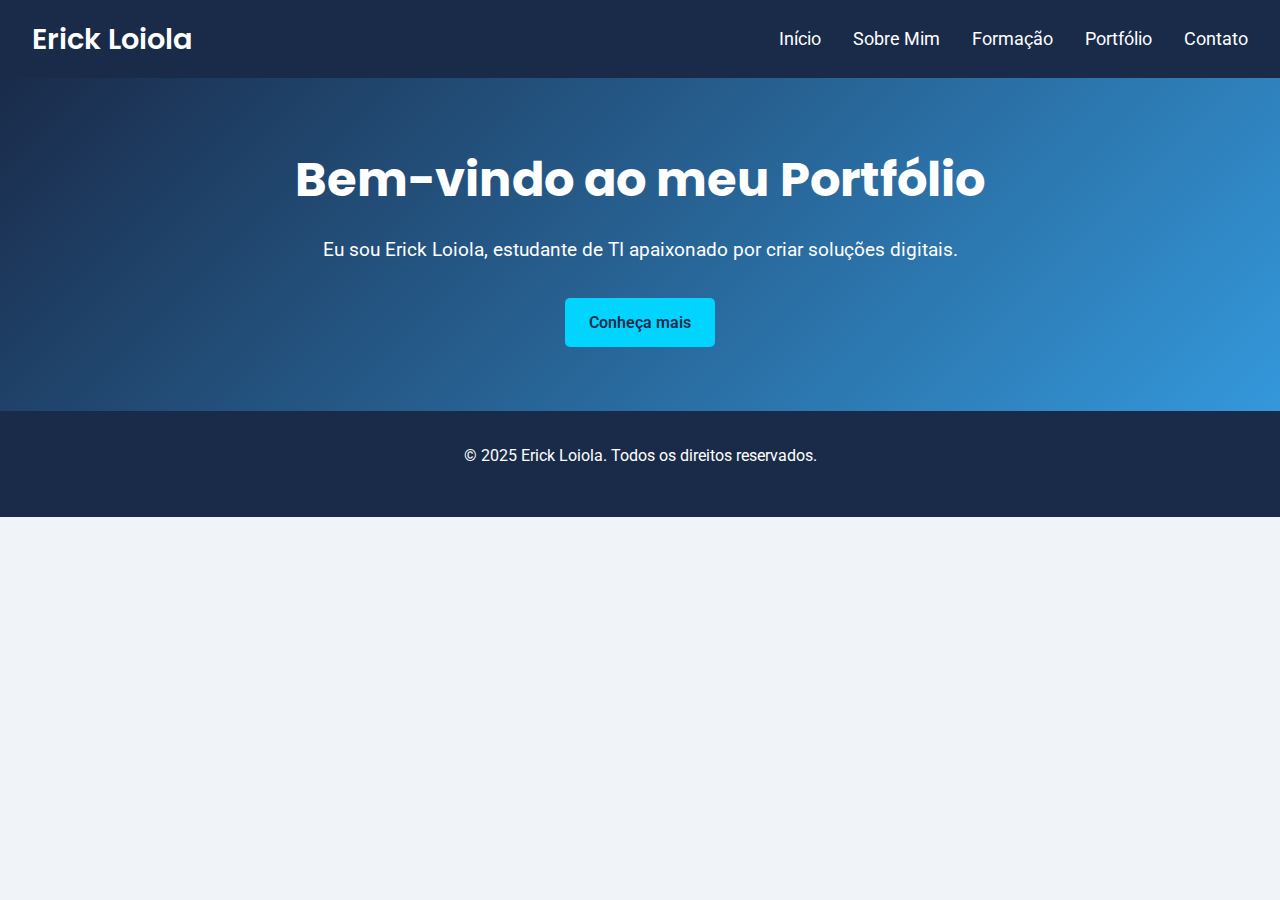
<file: Aula 7 trabalho/index.html>
<script type="text/javascript">
        var gk_isXlsx = false;
        var gk_xlsxFileLookup = {};
        var gk_fileData = {};
        function filledCell(cell) {
          return cell !== '' && cell != null;
        }
        function loadFileData(filename) {
        if (gk_isXlsx && gk_xlsxFileLookup[filename]) {
            try {
                var workbook = XLSX.read(gk_fileData[filename], { type: 'base64' });
                var firstSheetName = workbook.SheetNames[0];
                var worksheet = workbook.Sheets[firstSheetName];

                // Converter planilha em JSON para filtrar linhas em branco
                var jsonData = XLSX.utils.sheet_to_json(worksheet, { header: 1, blankrows: false, defval: '' });
                // Filtrar linhas em branco (linhas onde todas as células estão vazias, nulas ou indefinidas)
                var filteredData = jsonData.filter(row => row.some(filledCell));

                // Heurística para encontrar a linha de cabeçalho ignorando linhas com menos células preenchidas do que a próxima linha
                var headerRowIndex = filteredData.findIndex((row, index) =>
                  row.filter(filledCell).length >= filteredData[index + 1]?.filter(filledCell).length
                );
                // Cair pra trás
                if (headerRowIndex === -1 || headerRowIndex > 25) {
                  headerRowIndex = 0;
                }

                // Converter JSON filtrado de volta para CSV
                var csv = XLSX.utils.aoa_to_sheet(filteredData.slice(headerRowIndex)); // Cria uma nova planilha a partir de uma matriz filtrada de matrizes
                csv = XLSX.utils.sheet_to_csv(csv, { header: 1 });
                return csv;
            } catch (e) {
                console.error(e);
                return "";
            }
        }
        return gk_fileData[filename] || "";
        }
        </script><!DOCTYPE html>
<html lang="pt-BR">
<head>
    <meta charset="UTF-8">
    <meta name="viewport" content="width=device-width, initial-scale=1.0">
    <meta name="description" content="Portfólio pessoal de Erick Loiola, estudante de Tecnologia da Informação">
    <title>Portfólio de Erick Loiola</title>
    <link rel="stylesheet" href="styles.css">
    <!--<link rel="stylesheet" href="https://cdnjs.cloudflare.com/ajax/libs/font-awesome/6.4.2/css/all.min.css">-->
    <link rel="icon" href="https://via.placeholder.com/32" type="image/x-icon">
    <link href="https://fonts.googleapis.com/css2?family=Roboto:wght@400;700&family=Poppins:wght@300;600&display=swap" rel="stylesheet">
</head>
<body>
    <!-- Menu de navegação -->
    <header>
        <nav class="navbar">
            <div class="logo">Erick Loiola
            </div>
            <ul class="nav-links">
                <li><a href="index.html">Início</a></li>
                <li><a href="sobre.html">Sobre Mim</a></li>
                <li><a href="formacao.html">Formação</a></li>
                <li><a href="portfolio.html">Portfólio</a></li>
                <li><a href="contato.html">Contato</a></li>
            </ul>
            <div class="hamburger">
                <i class="fas fa-bars"></i>
            </div>
        </nav>
    </header>

    <!-- Banner inicial -->
    <section class="hero">
        <h1>Bem-vindo ao meu Portfólio</h1>
        <p>Eu sou Erick Loiola, estudante de TI apaixonado por criar soluções digitais.</p>
        <a href="sobre.html" class="cta-button">Conheça mais</a>
    </section>

    <!-- Rodapé -->
    <footer>
        <p>© 2025 Erick Loiola. Todos os direitos reservados.</p>
        <div class="social-links">
            <a href="https://github.com/ErickLoiola" target="_blank"><i class="fab fa-github"></i></a>
            <a href="https://linkedin.com/in/Erickloiola" target="_blank"><i class="fab fa-linkedin"></i></a>
        </div>
    </footer>

    <!-- Script para menu hamburger -->
    <script>
        document.querySelector('.hamburger').addEventListener('click', () => {
            document.querySelector('.nav-links').classList.toggle('active');
        });
    </script>
</body>
</html>
</file>
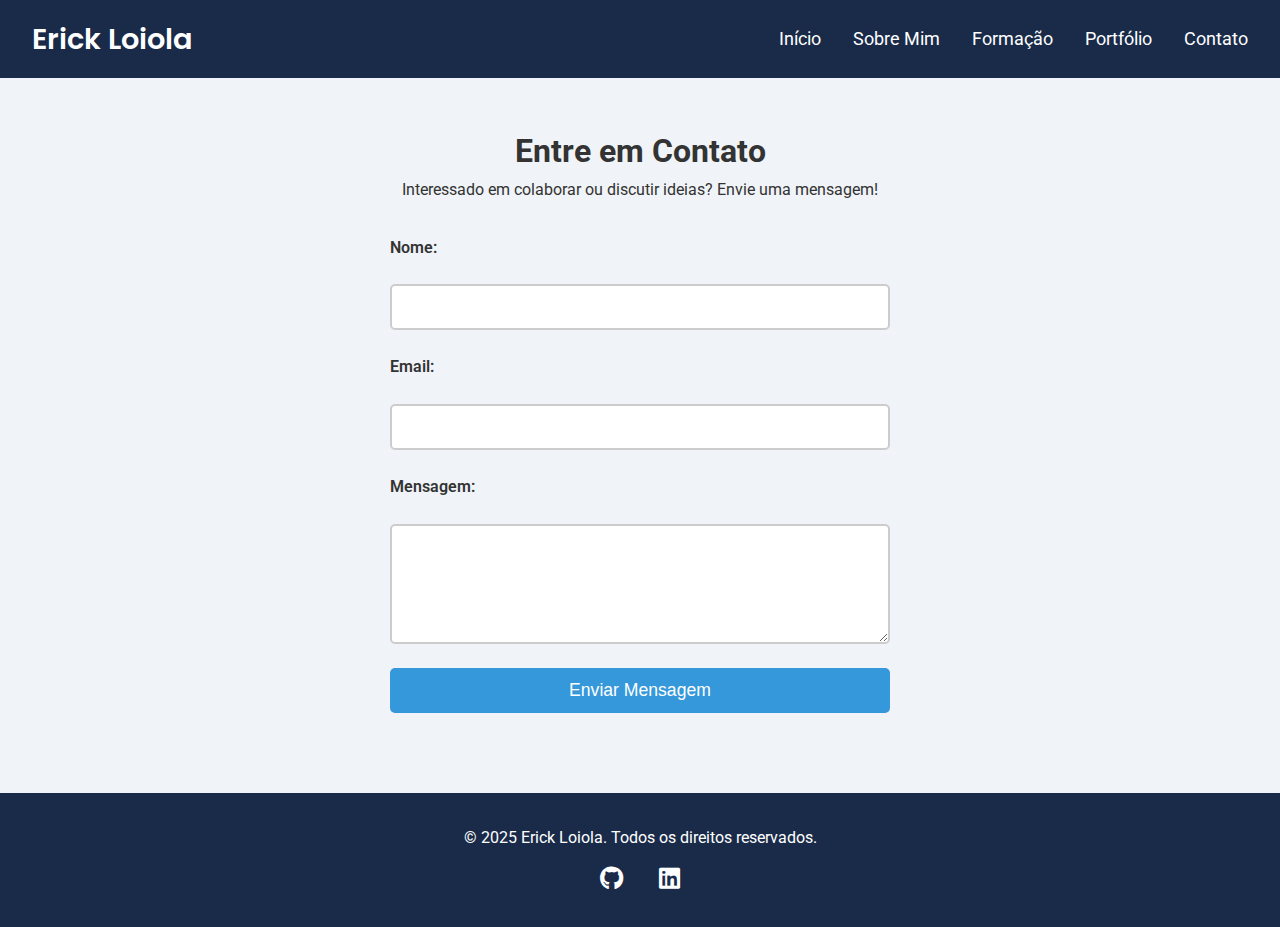
<file: Aula 7 trabalho/contato.html>
<script type="text/javascript">
        var gk_isXlsx = false;
        var gk_xlsxFileLookup = {};
        var gk_fileData = {};
        function filledCell(cell) {
          return cell !== '' && cell != null;
        }
        function loadFileData(filename) {
        if (gk_isXlsx && gk_xlsxFileLookup[filename]) {
            try {
                var workbook = XLSX.read(gk_fileData[filename], { type: 'base64' });
                var firstSheetName = workbook.SheetNames[0];
                var worksheet = workbook.Sheets[firstSheetName];

                // Converter planilha em JSON para filtrar linhas em branco
                var jsonData = XLSX.utils.sheet_to_json(worksheet, { header: 1, blankrows: false, defval: '' });
                // Filtrar linhas em branco (linhas onde todas as células estão vazias, nulas ou indefinidas)
                var filteredData = jsonData.filter(row => row.some(filledCell));

                // Heurística para encontrar a linha de cabeçalho ignorando linhas com menos células preenchidas do que a próxima linha
                var headerRowIndex = filteredData.findIndex((row, index) =>
                  row.filter(filledCell).length >= filteredData[index + 1]?.filter(filledCell).length
                );
                // Cair pra trás
                if (headerRowIndex === -1 || headerRowIndex > 25) {
                  headerRowIndex = 0;
                }

                // Converter JSON filtrado de volta para CSV
                var csv = XLSX.utils.aoa_to_sheet(filteredData.slice(headerRowIndex)); // Cria uma nova planilha a partir de uma matriz filtrada de matrizes
                csv = XLSX.utils.sheet_to_csv(csv, { header: 1 });
                return csv;
            } catch (e) {
                console.error(e);
                return "";
            }
        }
        return gk_fileData[filename] || "";
        }
        </script><!DOCTYPE html>
<html lang="pt-BR">
<head>
    <meta charset="UTF-8">
    <meta name="viewport" content="width=device-width, initial-scale=1.0">
    <meta name="description" content="Entre em contato com Erick Loiola">
    <title>Contato - Portfólio de Erick Loiola</title>
    <link rel="stylesheet" href="styles.css">
    <link rel="stylesheet" href="https://cdnjs.cloudflare.com/ajax/libs/font-awesome/6.4.2/css/all.min.css">
    <link rel="icon" href="https://via.placeholder.com/32" type="image/x-icon">
    <link href="https://fonts.googleapis.com/css2?family=Roboto:wght@400;700&family=Poppins:wght@300;600&display=swap" rel="stylesheet">
</head>
<body>
    <!-- Menu de navegação -->
    <header>
        <nav class="navbar">
            <div class="logo">Erick Loiola</div>
            <ul class="nav-links">
                <li><a href="index.html">Início</a></li>
                <li><a href="sobre.html">Sobre Mim</a></li>
                <li><a href="formacao.html">Formação</a></li>
                <li><a href="portfolio.html">Portfólio</a></li>
                <li><a href="contato.html">Contato</a></li>
            </ul>
            <div class="hamburger">
                <i class="fas fa-bars"></i>
            </div>
        </nav>
    </header>

    <!-- Seção Contato -->
    <section class="contact">
        <h1>Entre em Contato</h1>
        <p>Interessado em colaborar ou discutir ideias? Envie uma mensagem!</p>
        <form>
            <label for="nome">Nome:</label>
            <input type="text" id="nome" name="nome" required>
            <label for="email">Email:</label>
            <input type="email" id="email" name="email" required>
            <label for="mensagem">Mensagem:</label>
            <textarea id="mensagem" name="mensagem" required></textarea>
            <button type="submit">Enviar Mensagem</button>
        </form>
    </section>

    <!-- Rodapé -->
    <footer>
        <p>© 2025 Erick Loiola. Todos os direitos reservados.</p>
        <div class="social-links">
            <a href="https://github.com/erickloyola" target="_blank"><i class="fab fa-github"></i></a>
            <a href="https://linkedin.com/in/erickloyola" target="_blank"><i class="fab fa-linkedin"></i></a>
        </div>
    </footer>

    <!-- Script para menu hamburger -->
    <script>
        document.querySelector('.hamburger').addEventListener('click', () => {
            document.querySelector('.nav-links').classList.toggle('active');
        });
    </script>
</body>
</html>
</file>
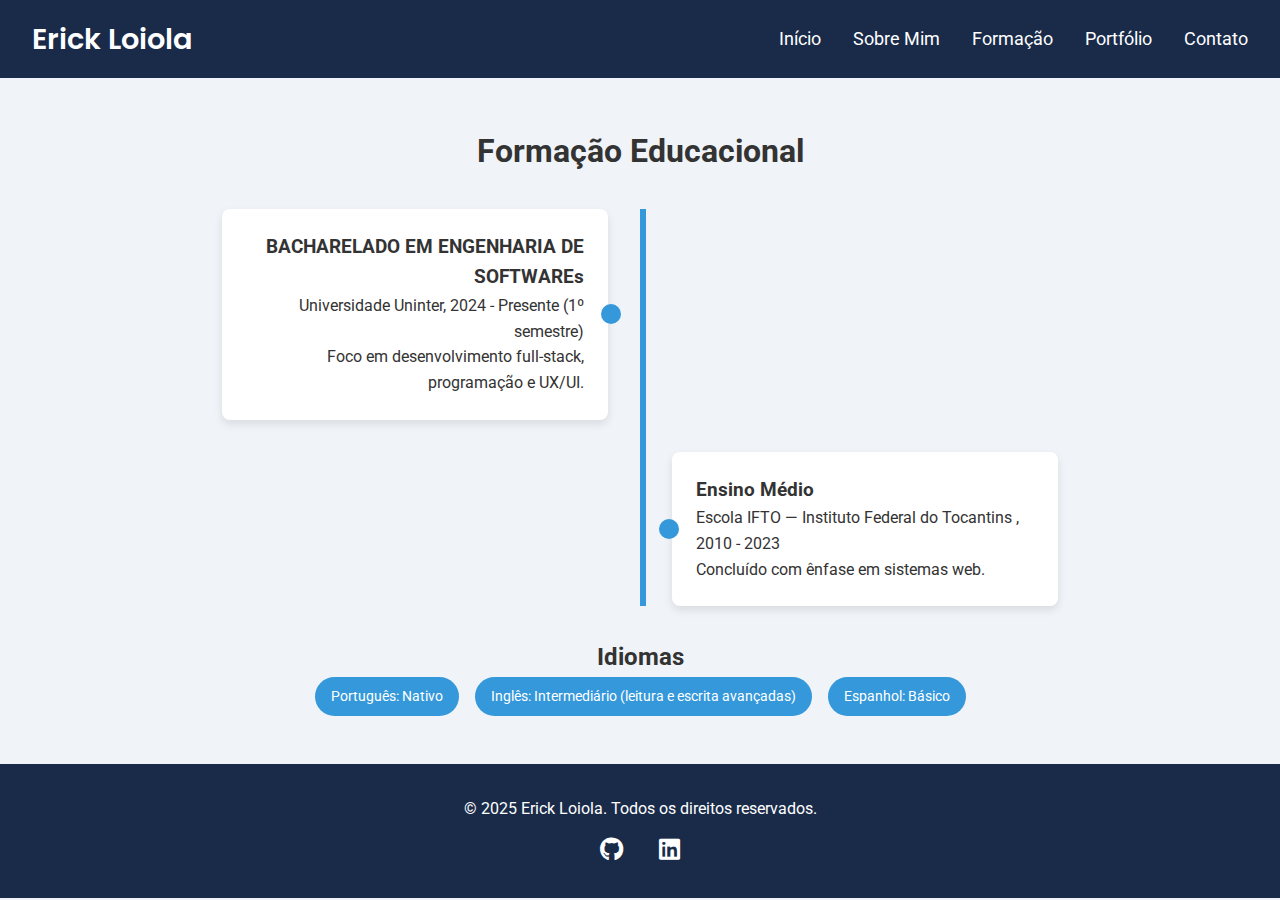
<file: Aula 7 trabalho/formacao.html>
<script type="text/javascript">
        var gk_isXlsx = false;
        var gk_xlsxFileLookup = {};
        var gk_fileData = {};
        function filledCell(cell) {
          return cell !== '' && cell != null;
        }
        function loadFileData(filename) {
        if (gk_isXlsx && gk_xlsxFileLookup[filename]) {
            try {
                var workbook = XLSX.read(gk_fileData[filename], { type: 'base64' });
                var firstSheetName = workbook.SheetNames[0];
                var worksheet = workbook.Sheets[firstSheetName];

                // Converter planilha em JSON para filtrar linhas em branco
                var jsonData = XLSX.utils.sheet_to_json(worksheet, { header: 1, blankrows: false, defval: '' });
                // Filtrar linhas em branco (linhas onde todas as células estão vazias, nulas ou indefinidas)
                var filteredData = jsonData.filter(row => row.some(filledCell));

                // Heurística para encontrar a linha de cabeçalho ignorando linhas com menos células preenchidas do que a próxima linha
                var headerRowIndex = filteredData.findIndex((row, index) =>
                  row.filter(filledCell).length >= filteredData[index + 1]?.filter(filledCell).length
                );
                // Cair pra trás
                if (headerRowIndex === -1 || headerRowIndex > 25) {
                  headerRowIndex = 0;
                }

                // Converter JSON filtrado de volta para CSV
                var csv = XLSX.utils.aoa_to_sheet(filteredData.slice(headerRowIndex)); // Cria uma nova planilha a partir de uma matriz filtrada de matrizes
                csv = XLSX.utils.sheet_to_csv(csv, { header: 1 });
                return csv;
            } catch (e) {
                console.error(e);
                return "";
            }
        }
        return gk_fileData[filename] || "";
        }
        </script><!DOCTYPE html>
<html lang="pt-BR">
<head>
    <meta charset="UTF-8">
    <meta name="viewport" content="width=device-width, initial-scale=1.0">
    <meta name="description" content="Formação educacional de Erick Loiola">
    <title>Formação - Portfólio de Lucas Silva</title>
    <link rel="stylesheet" href="styles.css">
    <link rel="stylesheet" href="https://cdnjs.cloudflare.com/ajax/libs/font-awesome/6.4.2/css/all.min.css">
    <link rel="icon" href="https://via.placeholder.com/32" type="image/x-icon">
    <link href="https://fonts.googleapis.com/css2?family=Roboto:wght@400;700&family=Poppins:wght@300;600&display=swap" rel="stylesheet">
</head>
<body>
    <!-- Menu de navegação -->
    <header>
        <nav class="navbar">
            <div class="logo">Erick Loiola</div>
            <ul class="nav-links">
                <li><a href="index.html">Início</a></li>
                <li><a href="sobre.html">Sobre Mim</a></li>
                <li><a href="formacao.html">Formação</a></li>
                <li><a href="portfolio.html">Portfólio</a></li>
                <li><a href="contato.html">Contato</a></li>
            </ul>
            <div class="hamburger">
                <i class="fas fa-bars"></i>
            </div>
        </nav>
    </header>

    <!-- Seção Formação -->
    <section class="education">
        <h1>Formação Educacional</h1>
        <div class="timeline">
            <div class="timeline-item">
                <div class="timeline-content">
                    <h3> BACHARELADO EM ENGENHARIA DE SOFTWAREs</h3>
                    <p>Universidade Uninter, 2024 - Presente (1º semestre)</p>
                    <p>Foco em desenvolvimento full-stack, programação e UX/UI.</p>
                </div>
            </div>
            <div class="timeline-item">
                <div class="timeline-content">
                    <h3>Ensino Médio</h3>
                    <p>Escola IFTO — Instituto Federal do Tocantins , 2010 - 2023</p>
                    <p>Concluído com ênfase em sistemas web.</p>
                </div>
            </div>
        </div>
        <h2>Idiomas</h2>
        <ul class="skills">
            <li>Português: Nativo</li>
            <li>Inglês: Intermediário (leitura e escrita avançadas)</li>
            <li>Espanhol: Básico</li>
        </ul>
    </section>

    <!-- Rodapé -->
    <footer>
        <p>© 2025 Erick Loiola. Todos os direitos reservados.</p>
        <div class="social-links">
            <a href="https://github.com/erickloyola" target="_blank"><i class="fab fa-github"></i></a>
            <a href="https://linkedin.com/in/erickloyola" target="_blank"><i class="fab fa-linkedin"></i></a>
        </div>
    </footer>

    <!-- Script para menu hamburger -->
    <script>
        document.querySelector('.hamburger').addEventListener('click', () => {
            document.querySelector('.nav-links').classList.toggle('active');
        });
    </script>
</body>
</html>
</file>
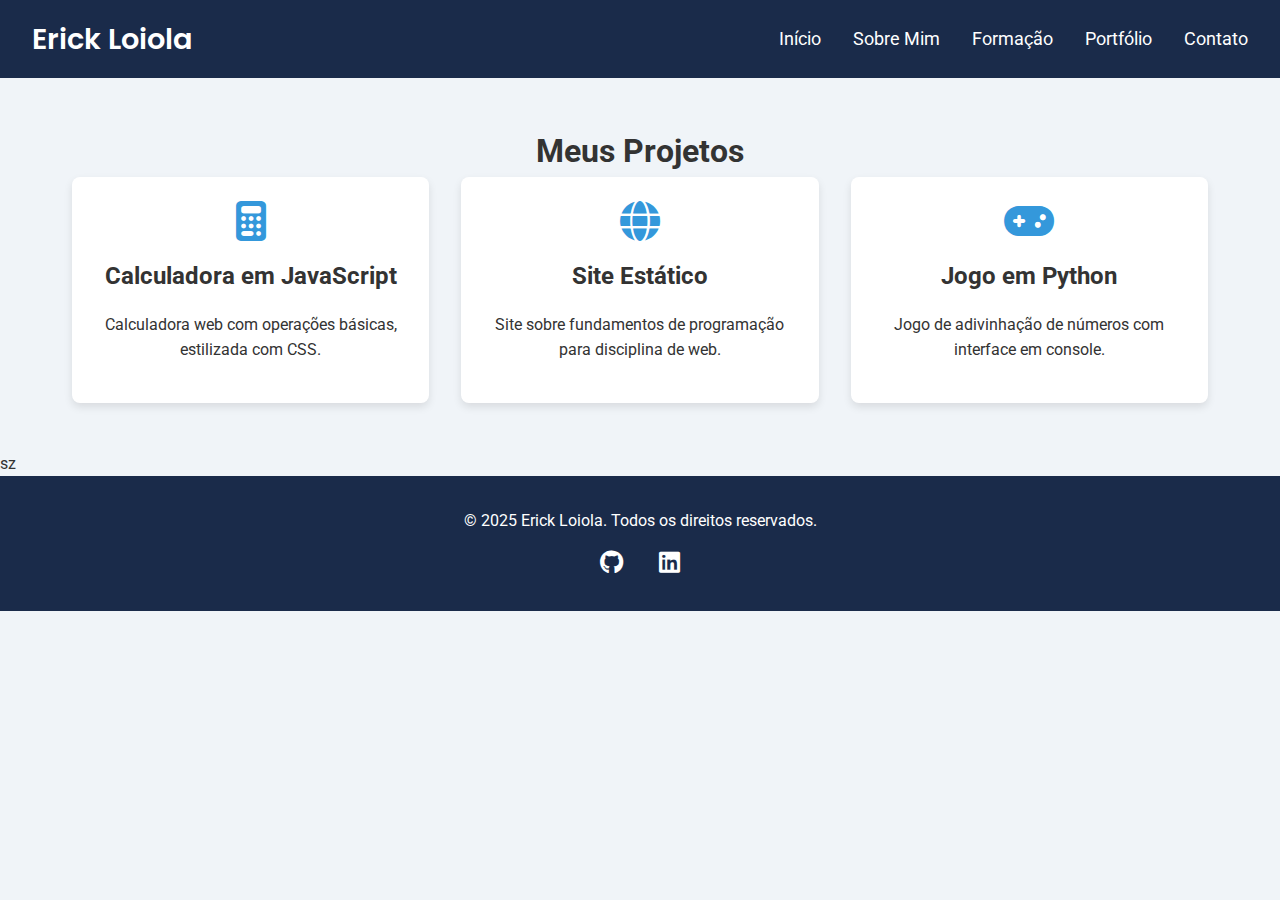
<file: Aula 7 trabalho/portfolio.html>
<script type="text/javascript">
        var gk_isXlsx = false;
        var gk_xlsxFileLookup = {};
        var gk_fileData = {};
        function filledCell(cell) {
          return cell !== '' && cell != null;
        }
        function loadFileData(filename) {
        if (gk_isXlsx && gk_xlsxFileLookup[filename]) {
            try {
                var workbook = XLSX.read(gk_fileData[filename], { type: 'base64' });
                var firstSheetName = workbook.SheetNames[0];
                var worksheet = workbook.Sheets[firstSheetName];

                // Converter planilha em JSON para filtrar linhas em branco
                var jsonData = XLSX.utils.sheet_to_json(worksheet, { header: 1, blankrows: false, defval: '' });
                // Filtrar linhas em branco (linhas onde todas as células estão vazias, nulas ou indefinidas)
                var filteredData = jsonData.filter(row => row.some(filledCell));

                // Heurística para encontrar a linha de cabeçalho ignorando linhas com menos células preenchidas do que a próxima linha
                var headerRowIndex = filteredData.findIndex((row, index) =>
                  row.filter(filledCell).length >= filteredData[index + 1]?.filter(filledCell).length
                );
                // Cair pra trás
                if (headerRowIndex === -1 || headerRowIndex > 25) {
                  headerRowIndex = 0;
                }

                // Converter JSON filtrado de volta para CSV
                var csv = XLSX.utils.aoa_to_sheet(filteredData.slice(headerRowIndex)); // Cria uma nova planilha a partir de uma matriz filtrada de matrizes
                csv = XLSX.utils.sheet_to_csv(csv, { header: 1 });
                return csv;
            } catch (e) {
                console.error(e);
                return "";
            }
        }
        return gk_fileData[filename] || "";
        }
        </script><!DOCTYPE html>
<html lang="pt-BR">
<head>
    <meta charset="UTF-8">
    <meta name="viewport" content="width=device-width, initial-scale=1.0">
    <meta name="description" content="Projetos de Erick Loiola">
    <title>Portfólio - Portfólio de Erick Loiola</title>
    <link rel="stylesheet" href="styles.css">
    <link rel="stylesheet" href="https://cdnjs.cloudflare.com/ajax/libs/font-awesome/6.4.2/css/all.min.css">
    <link rel="icon" href="data:;base64,iVBORw0KGgo=" type="image/x-icon">
    <link href="https://fonts.googleapis.com/css2?family=Roboto:wght@400;700&family=Poppins:wght@300;600&display=swap" rel="stylesheet">
</head>
<body>
    <!-- Menu de navegação -->
    <header>
        <nav class="navbar">
            <div class="logo">Erick Loiola</div>
            <ul class="nav-links">
                <li><a href="index.html">Início</a></li>
                <li><a href="sobre.html">Sobre Mim</a></li>
                <li><a href="formacao.html">Formação</a></li>
                <li><a href="portfolio.html">Portfólio</a></li>
                <li><a href="contato.html">Contato</a></li>
            </ul>
            <div class="hamburger">
                <i class="fas fa-bars"></i>
            </div>
        </nav>
    </header>

    <!-- Seção Portfólio -->
    <section class="portfolio">
        <h1>Meus Projetos</h1>
        <div class="project-grid">
            <div class="project-card">
                <i class="fas fa-calculator project-icon"></i>
                <h3>Calculadora em JavaScript</h3>
                <p>Calculadora web com operações básicas, estilizada com CSS.</p>
                
            </div>
            <div class="project-card">
                <i class="fas fa-globe project-icon"></i>
                <h3>Site Estático</h3>
                <p>Site sobre fundamentos de programação para disciplina de web.</p>
                
            </div>
            <div class="project-card">
                <i class="fas fa-gamepad project-icon"></i>
                <h3>Jogo em Python</h3>
                <p>Jogo de adivinhação de números com interface em console.</p>
                
            </div>
        </div>
    </section>
sz
    <!-- Rodapé -->
    <footer>
        <p>© 2025 Erick Loiola. Todos os direitos reservados.</p>
        <div class="social-links">
            <a href="https://github.com/erickloyola" target="_blank"><i class="fab fa-github"></i></a>
            <a href="https://linkedin.com/in/erickloyola" target="_blank"><i class="fab fa-linkedin"></i></a>
        </div>
    </footer>

    <!-- Script para menu hamburger -->
    <script>
        document.querySelector('.hamburger').addEventListener('click', () => {
            document.querySelector('.nav-links').classList.toggle('active');
        });
    </script>
</body>
</html>
</file>
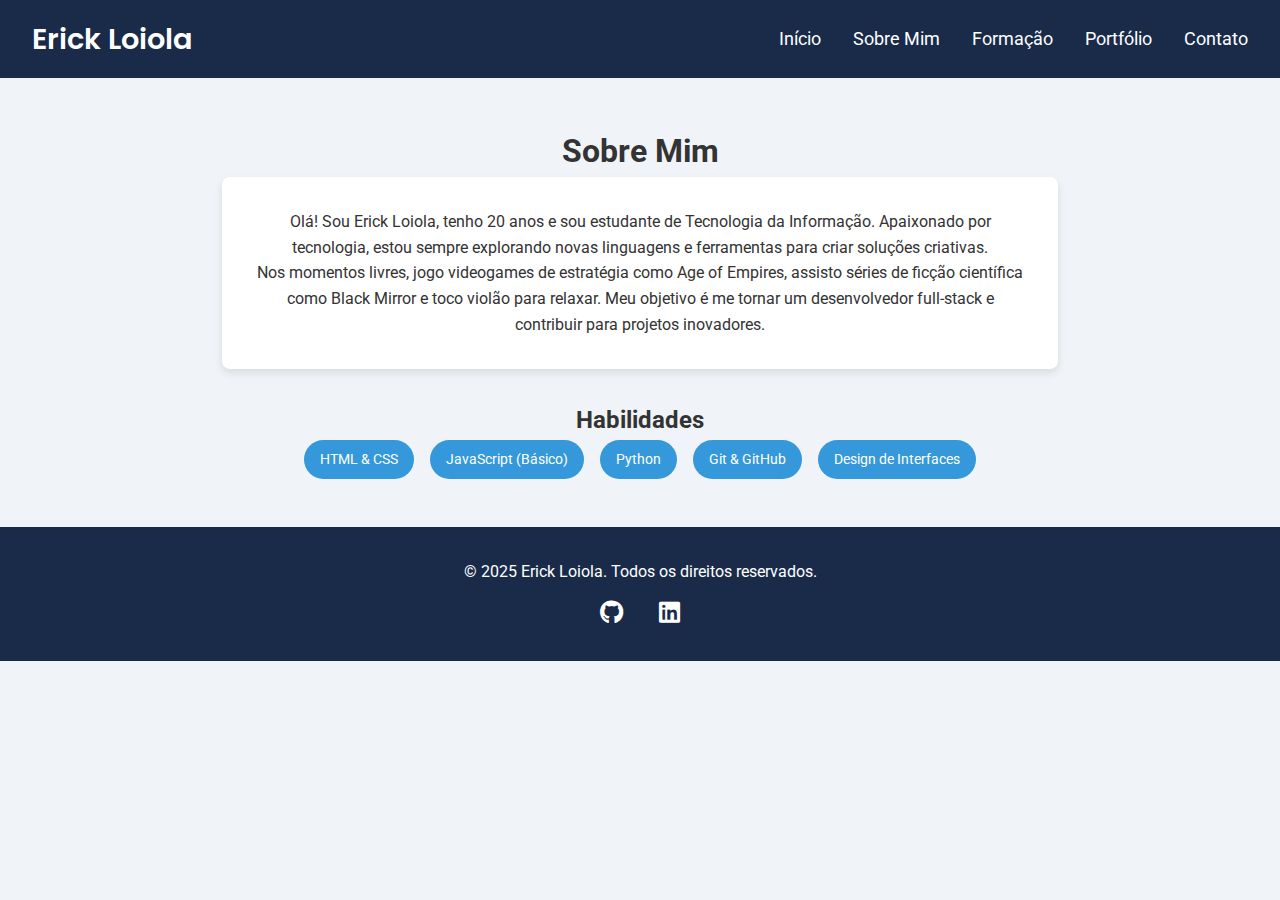
<file: Aula 7 trabalho/sobre.html>
<script type="text/javascript">
        var gk_isXlsx = false;
        var gk_xlsxFileLookup = {};
        var gk_fileData = {};
        function filledCell(cell) {
          return cell !== '' && cell != null;
        }
        function loadFileData(filename) {
        if (gk_isXlsx && gk_xlsxFileLookup[filename]) {
            try {
                var workbook = XLSX.read(gk_fileData[filename], { type: 'base64' });
                var firstSheetName = workbook.SheetNames[0];
                var worksheet = workbook.Sheets[firstSheetName];

                // Converter planilha em JSON para filtrar linhas em branco
                var jsonData = XLSX.utils.sheet_to_json(worksheet, { header: 1, blankrows: false, defval: '' });
                // Filtrar linhas em branco (linhas onde todas as células estão vazias, nulas ou indefinidas)
                var filteredData = jsonData.filter(row => row.some(filledCell));

                // Heurística para encontrar a linha de cabeçalho ignorando linhas com menos células preenchidas do que a próxima linha
                var headerRowIndex = filteredData.findIndex((row, index) =>
                  row.filter(filledCell).length >= filteredData[index + 1]?.filter(filledCell).length
                );
                // Cair pra trás
                if (headerRowIndex === -1 || headerRowIndex > 25) {
                  headerRowIndex = 0;
                }

                // Converter JSON filtrado de volta para CSV
                var csv = XLSX.utils.aoa_to_sheet(filteredData.slice(headerRowIndex)); // Cria uma nova planilha a partir de uma matriz filtrada de matrizes
                csv = XLSX.utils.sheet_to_csv(csv, { header: 1 });
                return csv;
            } catch (e) {
                console.error(e);
                return "";
            }
        }
        return gk_fileData[filename] || "";
        }
        </script><!DOCTYPE html>
<html lang="pt-BR">
<head>
    <meta charset="UTF-8">
    <meta name="viewport" content="width=device-width, initial-scale=1.0">
    <meta name="description" content="Sobre erickloyola, estudante de Tecnologia da Informação">
    <title>Sobre Mim - Portfólio de Erick Loiola</title>
    <link rel="stylesheet" href="styles.css">
    <link rel="stylesheet" href="https://cdnjs.cloudflare.com/ajax/libs/font-awesome/6.4.2/css/all.min.css">
    <link rel="icon" href="https://via.placeholder.com/32" type="image/x-icon">
    <link href="https://fonts.googleapis.com/css2?family=Roboto:wght@400;700&family=Poppins:wght@300;600&display=swap" rel="stylesheet">
</head>
<body>
    <!-- Menu de navegação -->
    <header>
        <nav class="navbar">
            <div class="logo">Erick Loiola</div>
            <ul class="nav-links">
                <li><a href="index.html">Início</a></li>
                <li><a href="sobre.html">Sobre Mim</a></li>
                <li><a href="formacao.html">Formação</a></li>
                <li><a href="portfolio.html">Portfólio</a></li>
                <li><a href="contato.html">Contato</a></li>
            </ul>
            <div class="hamburger">
                <i class="fas fa-bars"></i>
            </div>
        </nav>
    </header>

    <!-- Seção Sobre -->
    <section class="about">
        <h1>Sobre Mim</h1>
        <div class="about-content">
            <div class="about-text">
                <p>Olá! Sou Erick Loiola, tenho 20 anos e sou estudante de Tecnologia da Informação. Apaixonado por tecnologia, estou sempre explorando novas linguagens e ferramentas para criar soluções criativas.</p>
                <p>Nos momentos livres, jogo videogames de estratégia como Age of Empires, assisto séries de ficção científica como Black Mirror e toco violão para relaxar. Meu objetivo é me tornar um desenvolvedor full-stack e contribuir para projetos inovadores.</p>
            </div>
        </div>
        <h2>Habilidades</h2>
        <ul class="skills">
            <li>HTML & CSS</li>
            <li>JavaScript (Básico)</li>
            <li>Python</li>
            <li>Git & GitHub</li>
            <li>Design de Interfaces</li>
        </ul>
    </section>

    <!-- Rodapé -->
    <footer>
        <p>© 2025 Erick Loiola. Todos os direitos reservados.</p>
        <div class="social-links">
            <a href="https://github.com/erickloyola" target="_blank"><i class="fab fa-github"></i></a>
            <a href="https://linkedin.com/in/erickloyola" target="_blank"><i class="fab fa-linkedin"></i></a>
        </div>
    </footer>

    <!-- Script para menu hamburger -->
    <script>
        document.querySelector('.hamburger').addEventListener('click', () => {
            document.querySelector('.nav-links').classList.toggle('active');
        });
    </script>
</body>
</html>
</file>
<file: Aula 7 trabalho/styles.css>
/* Reset básico */
* {
    margin: 0;
    padding: 0;
    box-sizing: border-box;
}

/* Configurações gerais do corpo */
body {
    font-family: 'Roboto', sans-serif;
    line-height: 1.6;
    background-color: #f0f4f8;
    color: #333;
    overflow-x: hidden;
}

/* Estilização do cabeçalho e menu */
.navbar {
    background-color: #1a2b4a;
    padding: 1rem 2rem;
    position: sticky;
    top: 0;
    z-index: 1000;
    display: flex;
    justify-content: space-between;
    align-items: center;
}

.logo {
    font-family: 'Poppins', sans-serif;
    font-size: 1.8rem;
    font-weight: 600;
    color: #fff;
}

.nav-links {
    list-style: none;
    display: flex;
    gap: 2rem;
}

.nav-links li a {
    color: #fff;
    text-decoration: none;
    font-size: 1.1rem;
    transition: color 0.3s ease;
}

.nav-links li a:hover {
    color: #00d4ff;
}

.hamburger {
    display: none;
    color: #fff;
    font-size: 1.8rem;
    cursor: pointer;
}

/* Seção Hero (Banner) */
.hero {
    text-align: center;
    padding: 4rem 2rem;
    background: linear-gradient(135deg, #1a2b4a, #3498db);
    color: #fff;
    animation: fadeIn 1s ease-in;
}

.hero h1 {
    font-family: 'Poppins', sans-serif;
    font-size: 3rem;
    margin-bottom: 1rem;
}

.hero p {
    font-size: 1.2rem;
    margin-bottom: 2rem;
}

.cta-button {
    display: inline-block;
    padding: 0.75rem 1.5rem;
    background-color: #00d4ff;
    color: #1a2b4a;
    text-decoration: none;
    border-radius: 5px;
    font-weight: 600;
    transition: background-color 0.3s ease;
}

.cta-button:hover {
    background-color: #fff;
}

/* Seção Sobre */
.about {
    padding: 3rem 2rem;
    max-width: 900px;
    margin: 0 auto;
    text-align: center;
    animation: fadeIn 1s ease-in;
}

.about-content {
    background-color: #fff;
    padding: 2rem;
    border-radius: 8px;
    box-shadow: 0 4px 8px rgba(0, 0, 0, 0.1);
    margin-bottom: 2rem;
}

.about-text {
    text-align: center;
}

.skills {
    list-style: none;
    display: flex;
    flex-wrap: wrap;
    gap: 1rem;
    justify-content: center;
}

.skills li {
    background-color: #3498db;
    color: #fff;
    padding: 0.5rem 1rem;
    border-radius: 20px;
    font-size: 0.9rem;
}

.skills li i {
    margin-right: 0.5rem;
}

/* Seção Formação (Timeline) */
.education {
    padding: 3rem 2rem;
    max-width: 900px;
    margin: 0 auto;
    text-align: center;
    animation: fadeIn 1s ease-in;
}

.timeline {
    position: relative;
    margin: 2rem 0;
}

.timeline::before {
    content: '';
    position: absolute;
    width: 6px;
    background-color: #3498db;
    top: 0;
    bottom: 0;
    left: 50%;
    transform: translatematthewX(-50%);
}

.timeline-item {
    position: relative;
    margin: 2rem 0;
    width: 50%;
}

.timeline-item:nth-child(odd) {
    left: 0;
    text-align: right;
    padding-right: 2rem;
}

.timeline-item:nth-child(even) {
    left: 50%;
    text-align: left;
    padding-left: 2rem;
}

.timeline-content {
    background-color: #fff;
    padding: 1.5rem;
    border-radius: 8px;
    box-shadow: 0 4px 8px rgba(0, 0, 0, 0.1);
    position: relative;
}

.timeline-content::before {
    content: '';
    position: absolute;
    width: 20px;
    height: 20px;
    background-color: #3498db;
    border-radius: 50%;
    top: 50%;
    transform: translateY(-50%);
}

.timeline-item:nth-child(odd) .timeline-content::before {
    right: -13px;
}

.timeline-item:nth-child(even) .timeline-content::before {
    left: -13px;
}

/* Seção Portfólio */
.portfolio {
    padding: 3rem 2rem;
    max-width: 1200px;
    margin: 0 auto;
    text-align: center;
    animation: fadeIn 1s ease-in;
}

.project-grid {
    display: grid;
    grid-template-columns: repeat(auto-fit, minmax(300px, 1fr));
    gap: 2rem;
}

.project-card {
    background-color: #fff;
    border-radius: 8px;
    padding: 1.5rem;
    box-shadow: 0 4px 8px rgba(0, 0, 0, 0.1);
    transition: transform 0.3s ease;
}

.project-card:hover {
    transform: translateY(-5px);
}

.project-icon {
    font-size: 2.5rem;
    color: #3498db;
    margin-bottom: 1rem;
}

.project-card h3 {
    font-size: 1.5rem;
    margin-bottom: 1rem;
}

.project-card p {
    margin-bottom: 1rem;
}

.project-link {
    display: inline-block;
    color: #3498db;
    text-decoration: none;
    font-weight: 600;
}

.project-link i {
    margin-right: 0.5rem;
}

.project-link:hover {
    color: #00d4ff;
}

/* Seção Contato */
.contact {
    padding: 3rem 2rem;
    max-width: 900px;
    margin: 0 auto;
    text-align: center;
    animation: fadeIn 1s ease-in;
}

form {
    display: flex;
    flex-direction: column;
    gap: 1.5rem;
    max-width: 500px;
    margin: 2rem auto;
}

label {
    font-weight: 600;
    text-align: left;
}

input, textarea {
    padding: 0.75rem;
    border: 2px solid #ccc;
    border-radius: 5px;
    font-size: 1rem;
    transition: border-color 0.3s ease;
}

input:focus, textarea:focus {
    border-color: #00d4ff;
    outline: none;
}

textarea {
    resize: vertical;
    min-height: 120px;
}

button {
    padding: 0.75rem;
    background-color: #3498db;
    color: #fff;
    border: none;
    border-radius: 5px;
    font-size: 1.1rem;
    cursor: pointer;
    transition: background-color 0.3s ease;
}

button:hover {
    background-color: #00d4ff;
}

/* Rodapé */
footer {
    background-color: #1a2b4a;
    color: #fff;
    text-align: center;
    padding: 2rem;
}

.social-links {
    margin-top: 1rem;
}

.social-links a {
    color: #fff;
    font-size: 1.5rem;
    margin: 0 1rem;
    transition: color 0.3s ease;
}

.social-links a:hover {
    color: #00d4ff;
}

/* Animação de fade-in */
@keyframes fadeIn {
    from { opacity: 0; transform: translateY(20px); }
    to { opacity: 1; transform: translateY(0); }
}

/* Responsividade */
@media (max-width: 768px) {
    .navbar {
        flex-direction: column;
        align-items: flex-start;
    }

    .nav-links {
        display: none;
        flex-direction: column;
        width: 100%;
        text-align: center;
    }

    .nav-links.active {
        display: flex;
    }

    .nav-links li {
        margin: 0.5rem 0;
    }

    .hamburger {
        display: block;
        position: absolute;
        top: 1.5rem;
        right: 2rem;
    }

    .hero h1 {
        font-size: 2rem;
    }

    .timeline::before {
        left: 30px;
    }

    .timeline-item {
        width: 100%;
        padding-left: 60px;
        padding-right: 20px;
        text-align: left;
    }

    .timeline-item:nth-child(odd),
    .timeline-item:nth-child(even) {
        left: 0;
    }

    .timeline-content::before {
        left: 17px !important;
    }
}
</file>
